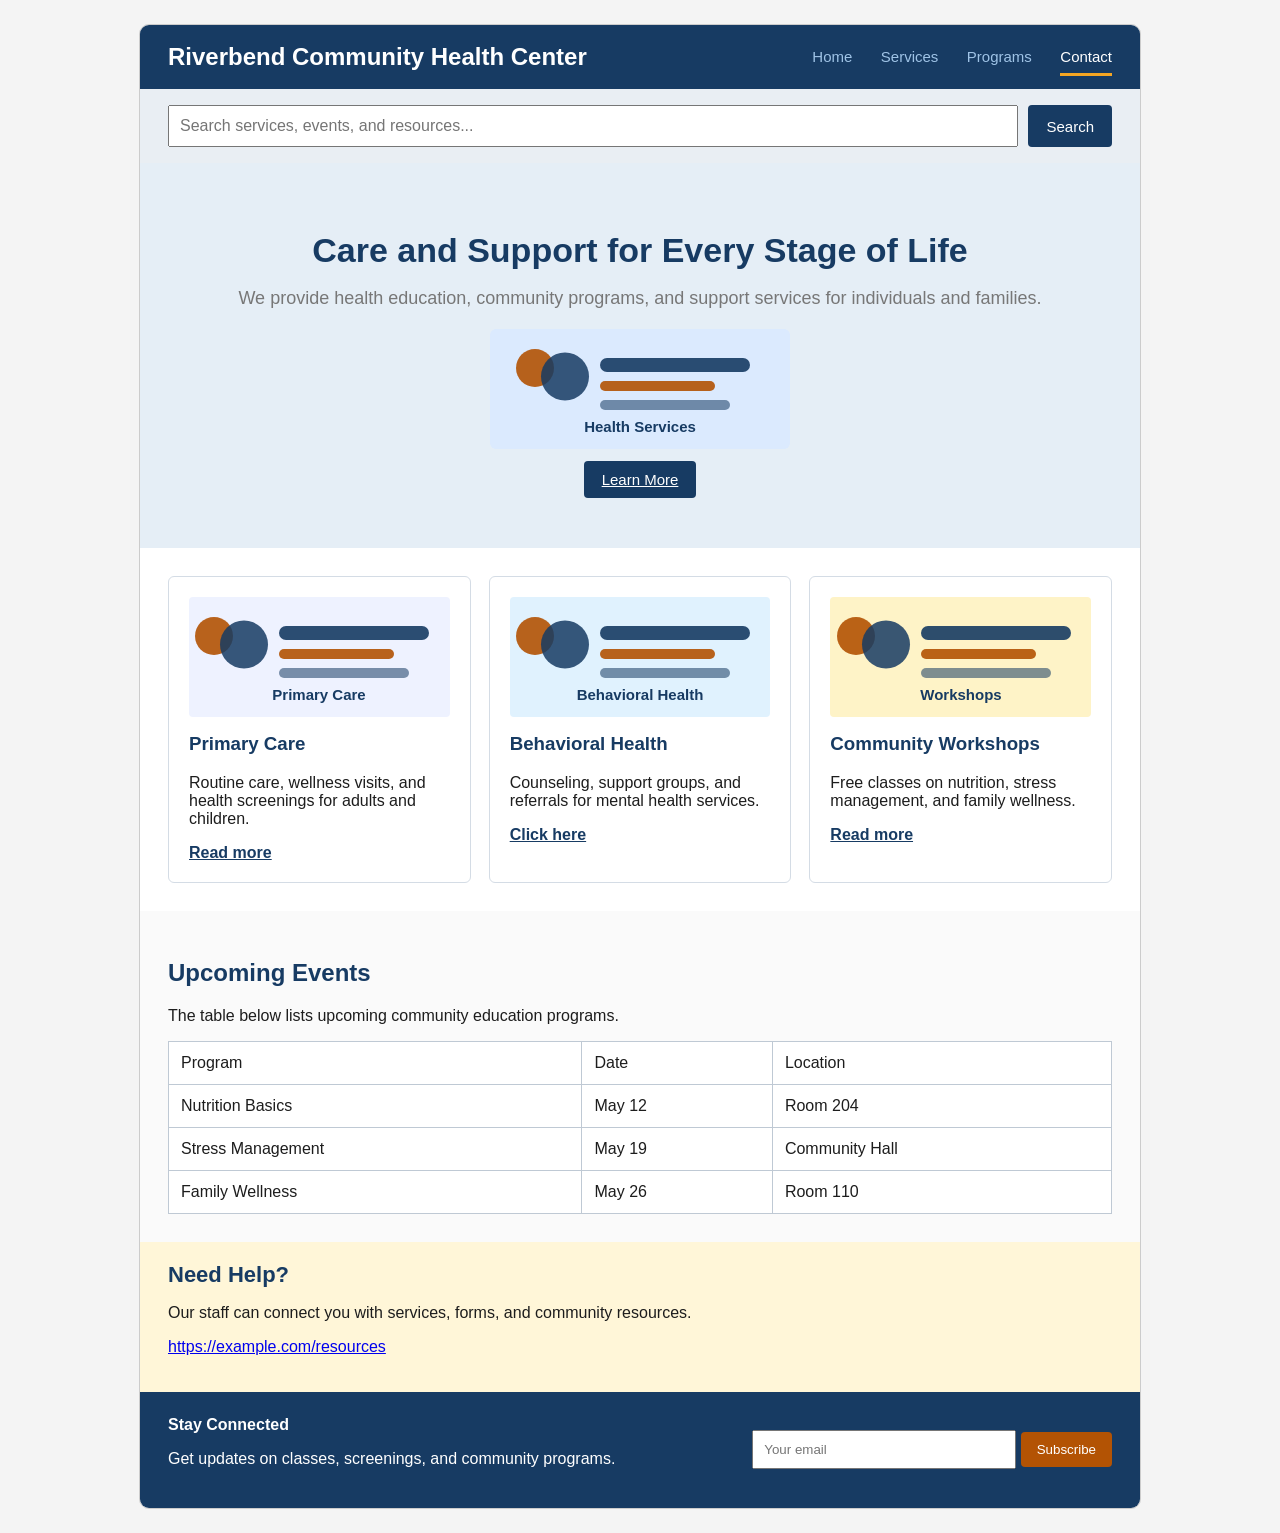
<file: index.html>
<!DOCTYPE html>
<html lang="en">
<head>
  <meta charset="UTF-8">
  <title>Riverbend Community Health Center</title>
  <link rel="stylesheet" href="styles.css">
</head>

<body>
  <div class="container">

    <header>
      <div class="site-title">Riverbend Community Health Center</div>
      <nav>
        <a href="#">Home</a>
        <a href="#">Services</a>
        <a href="#">Programs</a>
        <a href="#" class="active">Contact</a>
      </nav>
    </header>

    <div class="search-bar">
      <!-- Intentional issue: input uses placeholder but no label -->
      <input type="text" placeholder="Search services, events, and resources...">
      <button>Search</button>
    </div>

    <section class="hero">
      <h1>Care and Support for Every Stage of Life</h1>
      <p>We provide health education, community programs, and support services for individuals and families.</p>

      <!-- Intentional issue: missing alt text -->
      <img class="hero-image" src="assets/health-team.svg">

      <p>
        <a class="button" href="#">Learn More</a>
      </p>
    </section>

    <section class="cards">
      <article class="card">
        <!-- Intentional issue: missing alt text -->
        <img src="assets/primary-care.svg">
        <h3>Primary Care</h3>
        <p>Routine care, wellness visits, and health screenings for adults and children.</p>
        <!-- Intentional issue: vague link text -->
        <a href="primary-care.html">Read more</a>
      </article>

      <article class="card">
        <!-- Intentional issue: empty alt on meaningful image -->
        <img src="assets/behavioral-health.svg" alt="">
        <h3>Behavioral Health</h3>
        <p>Counseling, support groups, and referrals for mental health services.</p>
        <!-- Intentional issue: vague link text -->
        <a href="behavioral-health.html">Click here</a>
      </article>

      <article class="card">
        <img src="assets/community-workshops.svg" alt="People attending a community workshop">
        <h3>Community Workshops</h3>
        <p>Free classes on nutrition, stress management, and family wellness.</p>
        <!-- Intentional issue: repeated vague link text -->
        <a href="community-workshops.html">Read more</a>
      </article>
    </section>

    <section class="events">
      <h2>Upcoming Events</h2>
      <p>The table below lists upcoming community education programs.</p>

      <!-- Intentional issue: table uses td only, no th/header row -->
      <table>
        <tr>
          <td>Program</td>
          <td>Date</td>
          <td>Location</td>
        </tr>
        <tr>
          <td>Nutrition Basics</td>
          <td>May 12</td>
          <td>Room 204</td>
        </tr>
        <tr>
          <td>Stress Management</td>
          <td>May 19</td>
          <td>Community Hall</td>
        </tr>
        <tr>
          <td>Family Wellness</td>
          <td>May 26</td>
          <td>Room 110</td>
        </tr>
      </table>
    </section>

    <section class="notice">
      <!-- Intentional issue: h4 follows h2 without h3 -->
      <h4>Need Help?</h4>
      <p>Our staff can connect you with services, forms, and community resources.</p>
      <!-- Intentional issue: raw URL as link text -->
      <p><a href="https://example.com/resources">https://example.com/resources</a></p>
    </section>

    <footer>
      <div>
        <strong>Stay Connected</strong>
        <p>Get updates on classes, screenings, and community programs.</p>
      </div>

      <div>
        <!-- Intentional issue: no visible label -->
        <input type="email" placeholder="Your email">
        <button>Subscribe</button>
      </div>
    </footer>

  </div>
</body>
</html>
</file>
<file: styles.css>
body {
  font-family: Arial, sans-serif;
  margin: 0;
  background: #f4f4f4;
  color: #1d1d1d;
}

.container {
  max-width: 1000px;
  margin: 24px auto;
  background: #ffffff;
  border: 1px solid #cccccc;
  border-radius: 10px;
  overflow: hidden;
}

header {
  background: #173b63;
  color: white;
  padding: 18px 28px;
  display: flex;
  justify-content: space-between;
  align-items: center;
}

.site-title {
  font-size: 24px;
  font-weight: bold;
}

nav a {
  color: #9fc3e6;
  margin-left: 24px;
  text-decoration: none;
  font-size: 15px;
}

nav a.active {
  color: white;
  border-bottom: 3px solid #f5a623;
  padding-bottom: 8px;
}

.search-bar {
  padding: 16px 28px;
  background: #e9eef3;
  display: flex;
  gap: 10px;
}

.search-bar input {
  flex: 1;
  padding: 10px;
  font-size: 16px;
}

.search-bar button,
.button {
  background: #173b63;
  color: white;
  border: none;
  padding: 10px 18px;
  font-size: 15px;
  border-radius: 4px;
  cursor: pointer;
}

.hero {
  background: #e5eef6;
  padding: 40px 28px;
  text-align: center;
}

.hero h1 {
  color: #173b63;
  font-size: 34px;
  margin-bottom: 10px;
}

.hero p {
  color: #777777; /* intentional low contrast */
  font-size: 18px;
}

.hero-image {
  width: 300px;
  max-width: 80%;
  display: block;
  margin: 20px auto;
  border-radius: 6px;
}

.cards {
  display: grid;
  grid-template-columns: repeat(3, 1fr);
  gap: 18px;
  padding: 28px;
}

.card {
  border: 1px solid #d4dce5;
  padding: 20px;
  border-radius: 6px;
  background: #ffffff;
}

.card img {
  width: 100%;
  height: 120px;
  object-fit: cover;
  margin-bottom: 12px;
  border-radius: 4px;
}

.card h3 {
  color: #173b63;
  margin-top: 0;
}

.card a {
  color: #173b63;
  font-weight: bold;
}

.events {
  padding: 28px;
  background: #fafafa;
}

.events h2 {
  color: #173b63;
}

table {
  width: 100%;
  border-collapse: collapse;
  background: white;
}

td {
  border: 1px solid #bfc9d4;
  padding: 12px;
}

.notice {
  padding: 20px 28px;
  background: #fff6d8;
}

.notice h4 {
  color: #173b63;
  font-size: 22px;
  margin: 0 0 10px 0;
}

footer {
  background: #173b63;
  color: white;
  padding: 24px 28px;
  display: flex;
  justify-content: space-between;
  align-items: center;
}

footer input {
  padding: 10px;
  width: 240px;
}

footer button {
  background: #b35304;
  color: white;
  border: none;
  padding: 10px 16px;
  border-radius: 4px;
}
</file>
